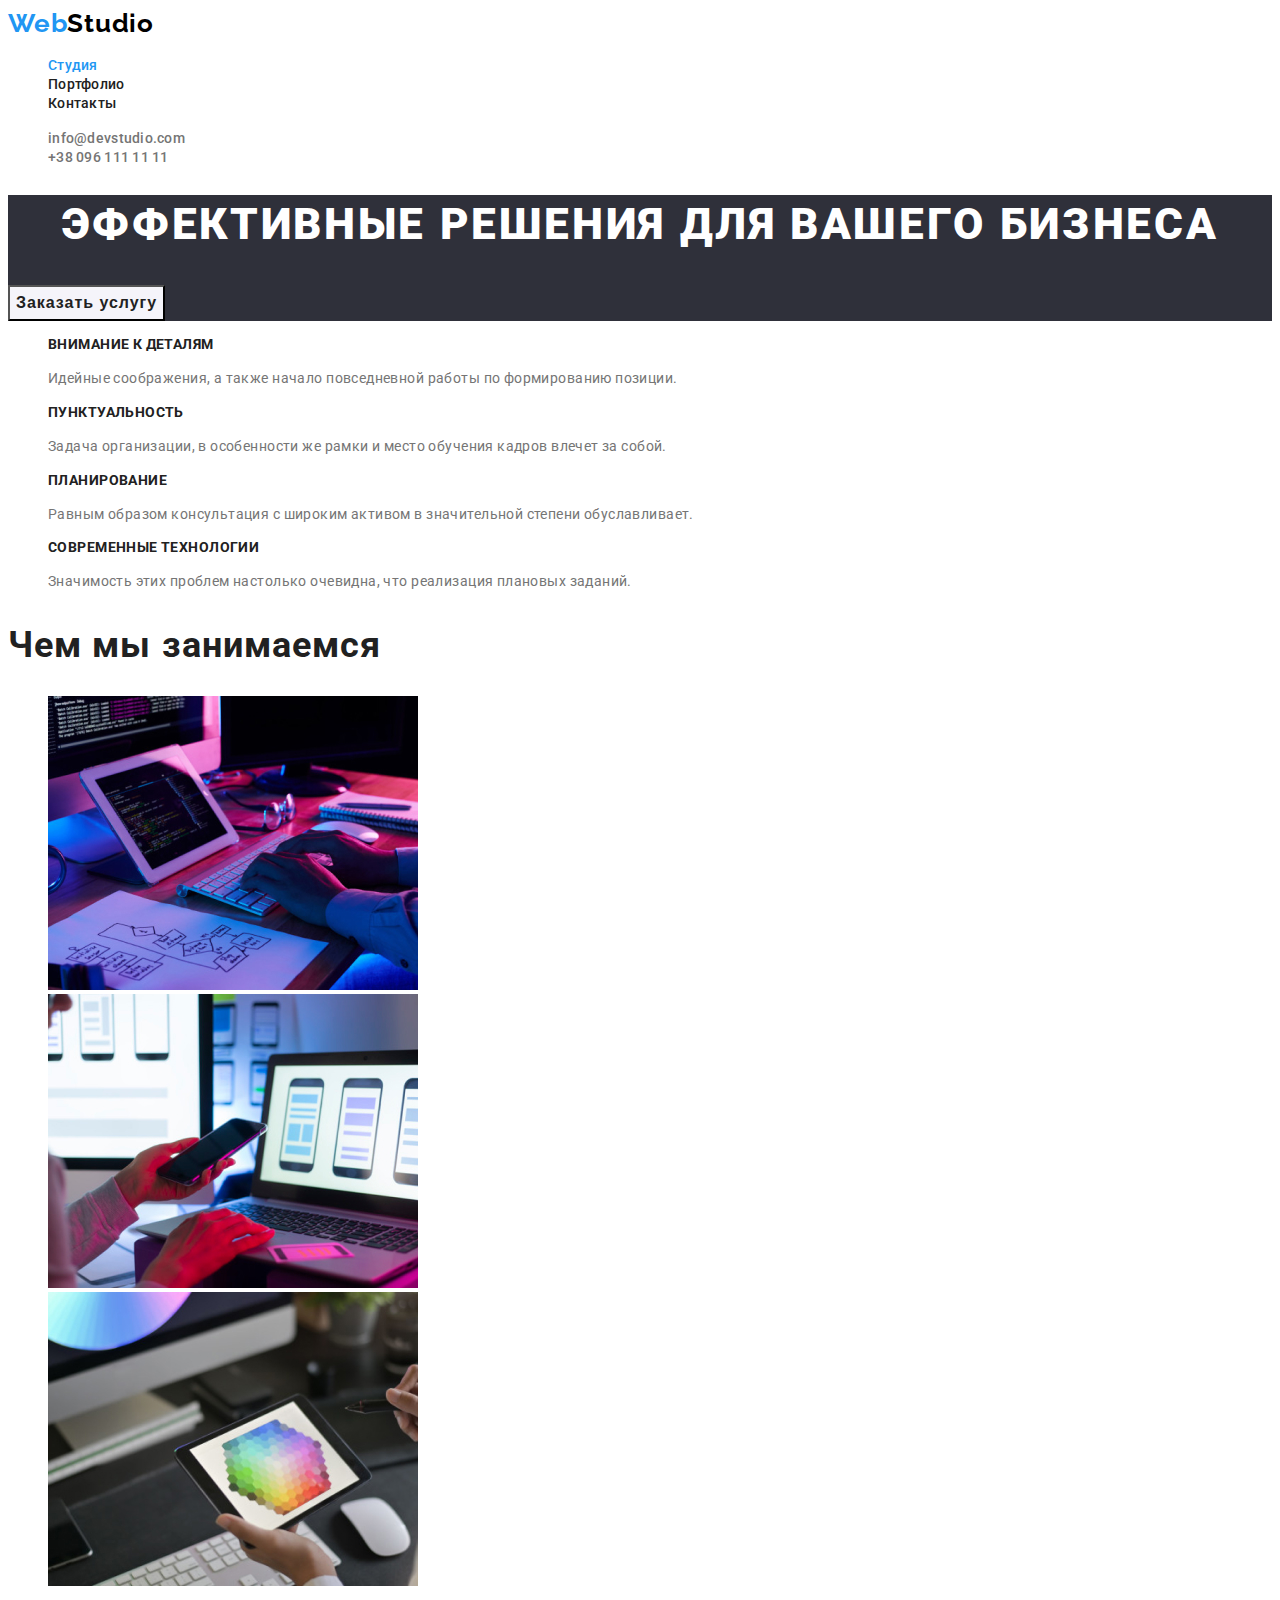
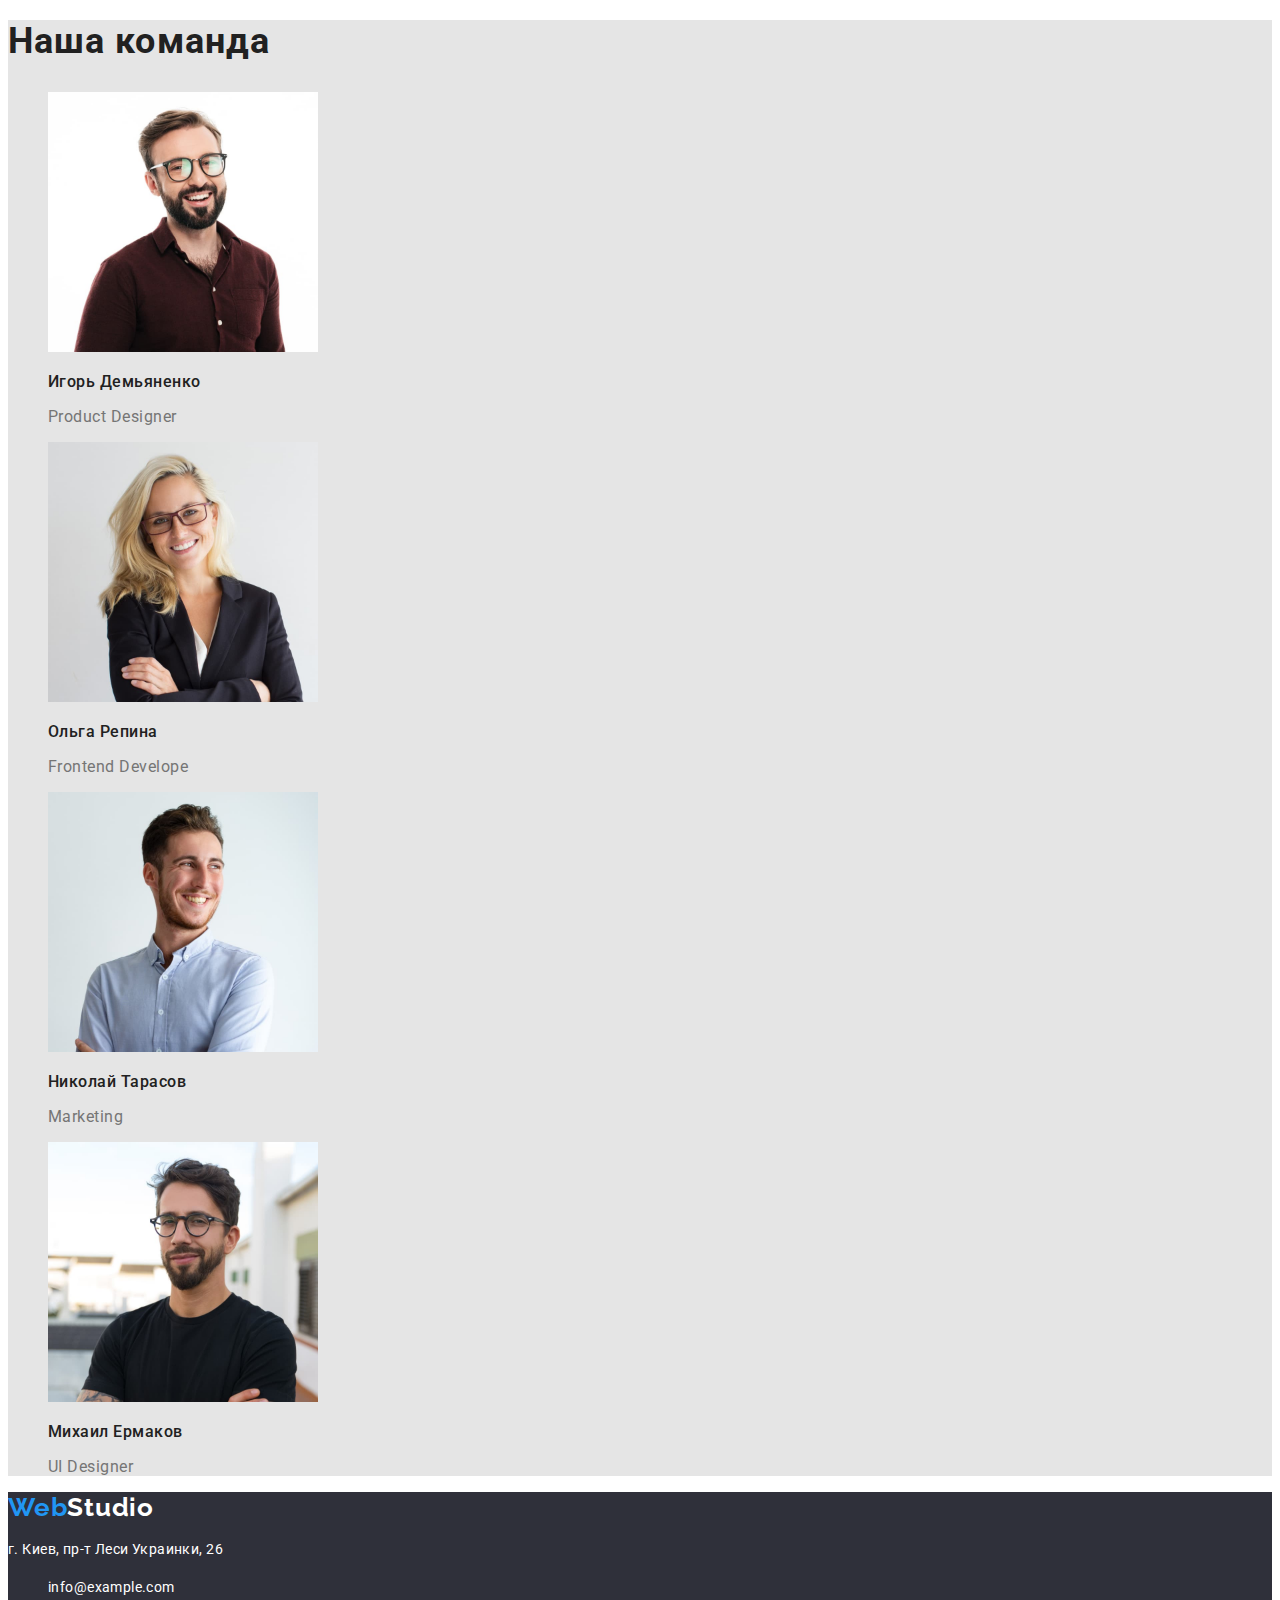
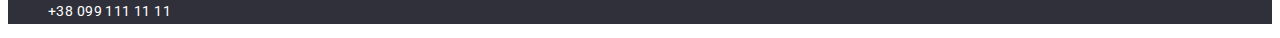
<file: index.html>
<!DOCTYPE html>
<html lang="ru">
  <head>
    <meta charset="UTF-8" />
    <meta http-equiv="X-UA-Compatible" content="IE=edge" />
    <meta name="viewport" content="width=device-width, initial-scale=1.0" />
    <title>Document</title>
    <link
      href="https://fonts.googleapis.com/css2?family=Montserrat:wght@400;700&family=Raleway:wght@700&family=Roboto+Serif:wght@100&family=Roboto:wght@400;500;700;900&display=swap"
      rel="stylesheet"
    />
    <link rel="stylesheet" href="./css/style.css" />
  </head>
  <body>
    <header class="header">
      <a class="header-logo" href="./index.html"><span class="accent-colour">Web</span>Studio</a>
      <nav>
        <ul class="nav">
          <li><a class="current" href="./index.html">Студия</a></li>
          <li><a class="nav-link" href="./portfolio.html">Портфолио</a></li>
          <li><a class="nav-link" href="./index.html">Контакты</a></li>
        </ul>
      </nav>
      <address>
        <ul>
          <li><a class="contact" href="mailto:info@devstudio.com">info@devstudio.com</a></li>
          <li><a class="contact" href="tel:+380961111111">+38 096 111 11 11</a></li>
        </ul>
      </address>
    </header>

    <main>
      <section class="hero">
        <h1 class="hero-title">Эффективные решения для вашего бизнеса</h1>
        <button class="btn" type="button" name="Заказать услугу">Заказать услугу</button>
      </section>

      <section class="about">
        <ul>
          <li>
            <h3 class="about-main">Внимание к деталям</h3>
            <p class="about-text">
              Идейные соображения, а также начало повседневной работы по формированию позиции.
            </p>
          </li>
          <li>
            <h3 class="about-main">Пунктуальность</h3>
            <p class="about-text">
              Задача организации, в особенности же рамки и место обучения кадров влечет за собой.
            </p>
          </li>
          <li>
            <h3 class="about-main">Планирование</h3>
            <p class="about-text">
              Равным образом консультация с широким активом в значительной степени обуславливает.
            </p>
          </li>
          <li>
            <h3 class="about-main">Современные технологии</h3>
            <p class="about-text">
              Значимость этих проблем настолько очевидна, что реализация плановых заданий.
            </p>
          </li>
        </ul>
      </section>

      <section>
        <h2 class="visual">Чем мы занимаемся</h2>
        <ul>
          <li>
            <img
              src="images/tablet.jpg"
              alt="кодирование при помощи планшета и клавиатуры"
              width="370"
            />
          </li>
          <li>
            <img
              src="images/laptop.jpg"
              alt="верстка на лаптопе при прмощи большого экрана и смартфона"
              width="370"
            />
          </li>
          <li>
            <img
              src="images/monitor.jpg"
              alt="дизайн на планшете при помощи пера,монитор и клавиатура не задействованы"
              width="370"
            />
          </li>
        </ul>
      </section>

      <section class="employees">
        <h2 class="visual">Наша команда</h2>
        <ul>
          <li>
            <img src="images/igor.jpg" alt="улыбающийся парень в очках и с бородой" width="270" />
            <h3 class="employees-name">Игорь Демьяненко</h3>
            <p class="employees-position">Product Designer</p>
          </li>
          <li>
            <img
              src="images/olga.jpg"
              alt=" жизнерадостная девушка блондинка в очках и пиджаке"
              width="270"
            />
            <h3 class="employees-name">Ольга Репина</h3>
            <p class="employees-position">Frontend Develope</p>
          </li>
          <li>
            <img src="images/nikolay.jpg" alt="смеющийся бородатый парень в рубашке" width="270" />
            <h3 class="employees-name">Николай Тарасов</h3>
            <p class="employees-position">Marketing</p>
          </li>
          <li>
            <img
              src="images/mihail.jpg"
              alt="улыбающийся парень в футболке с очками и бородой"
              width="270"
            />
            <h3 class="employees-name">Михаил Ермаков</h3>
            <p class="employees-position">UI Designer</p>
          </li>
        </ul>
      </section>
    </main>

    <footer class="footer-contact">
      <a class="footer-logo" href="./index.html"><span class="accent-colour">Web</span>Studio</a>

      <address>
        <p class="footer-contact">г. Киев, пр-т Леси Украинки, 26</p>
        <ul>
          <li><a class="footer-contact" href="mailto:info@example.com">info@example.com</a></li>

          <li><a class="footer-contact" href="tel:+380991111111">+38 099 111 11 11</a></li>
        </ul>
      </address>
    </footer>
  </body>
</html>
</file>
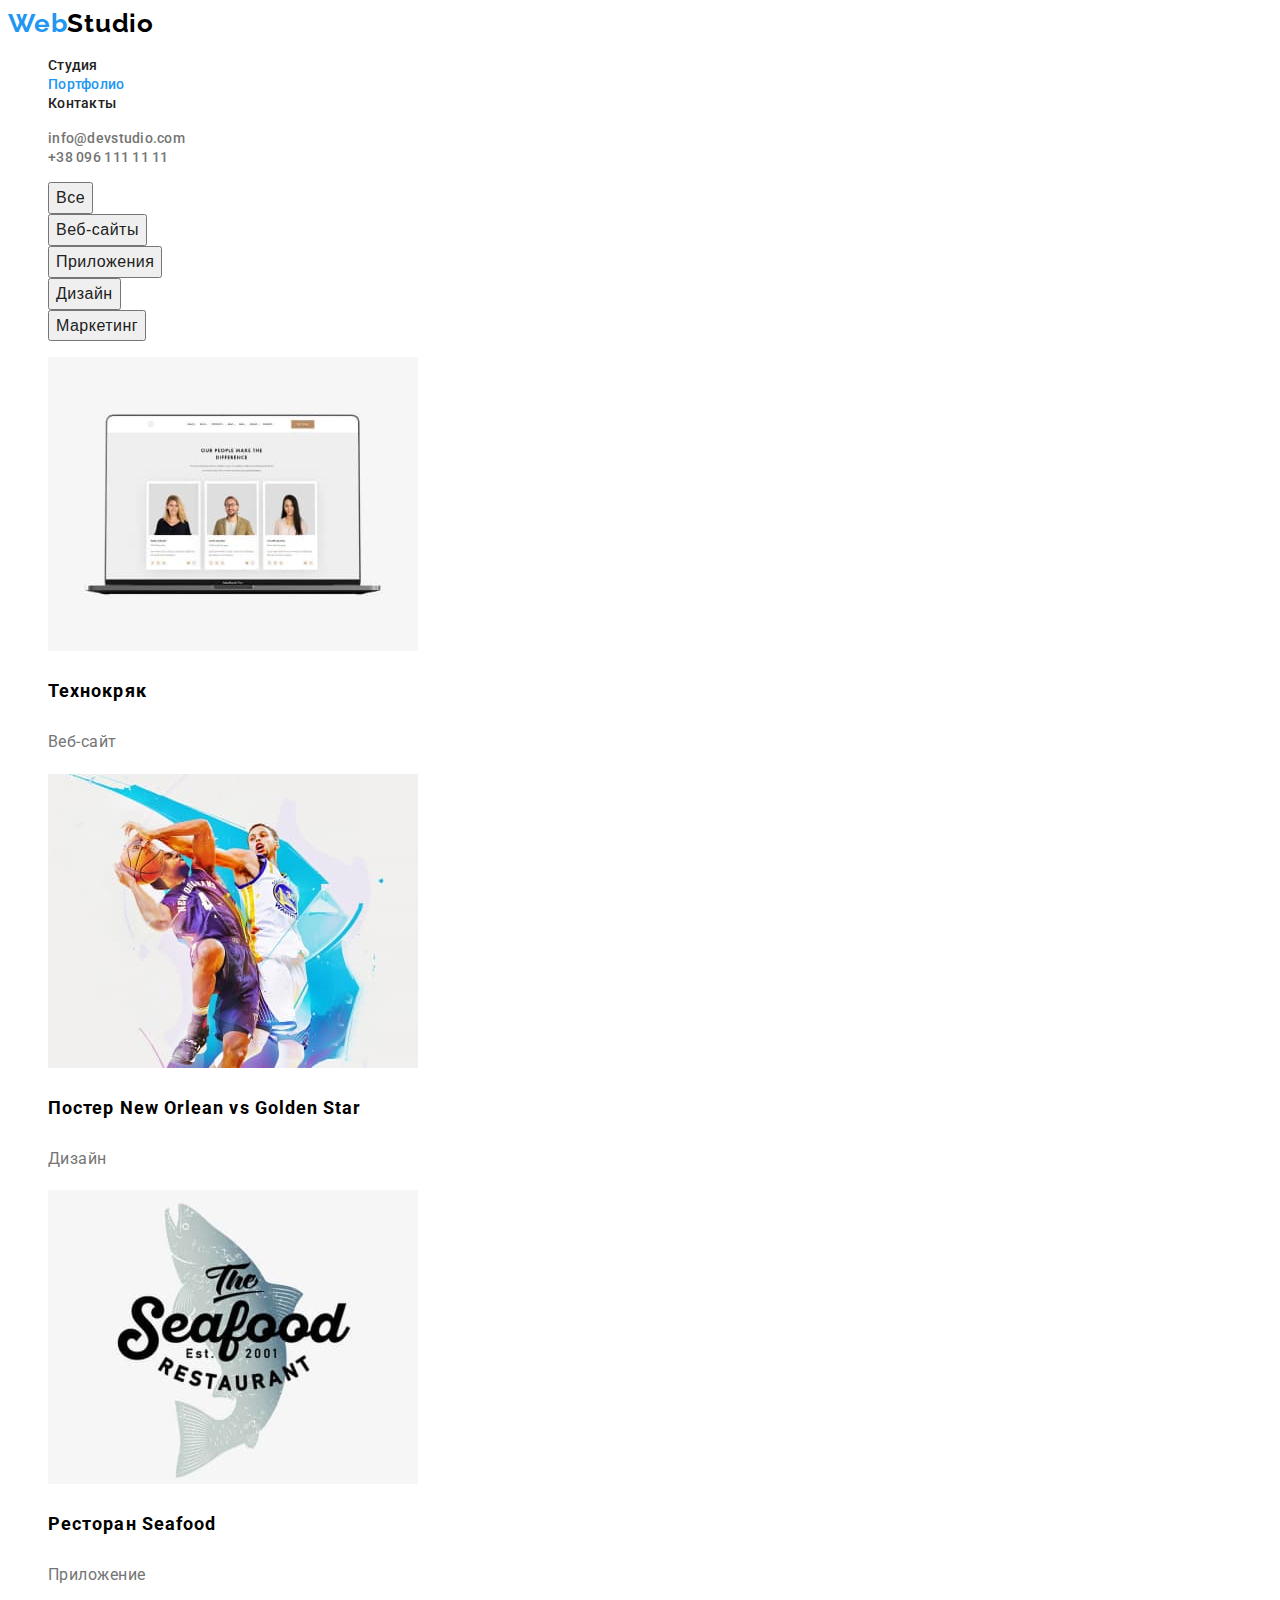
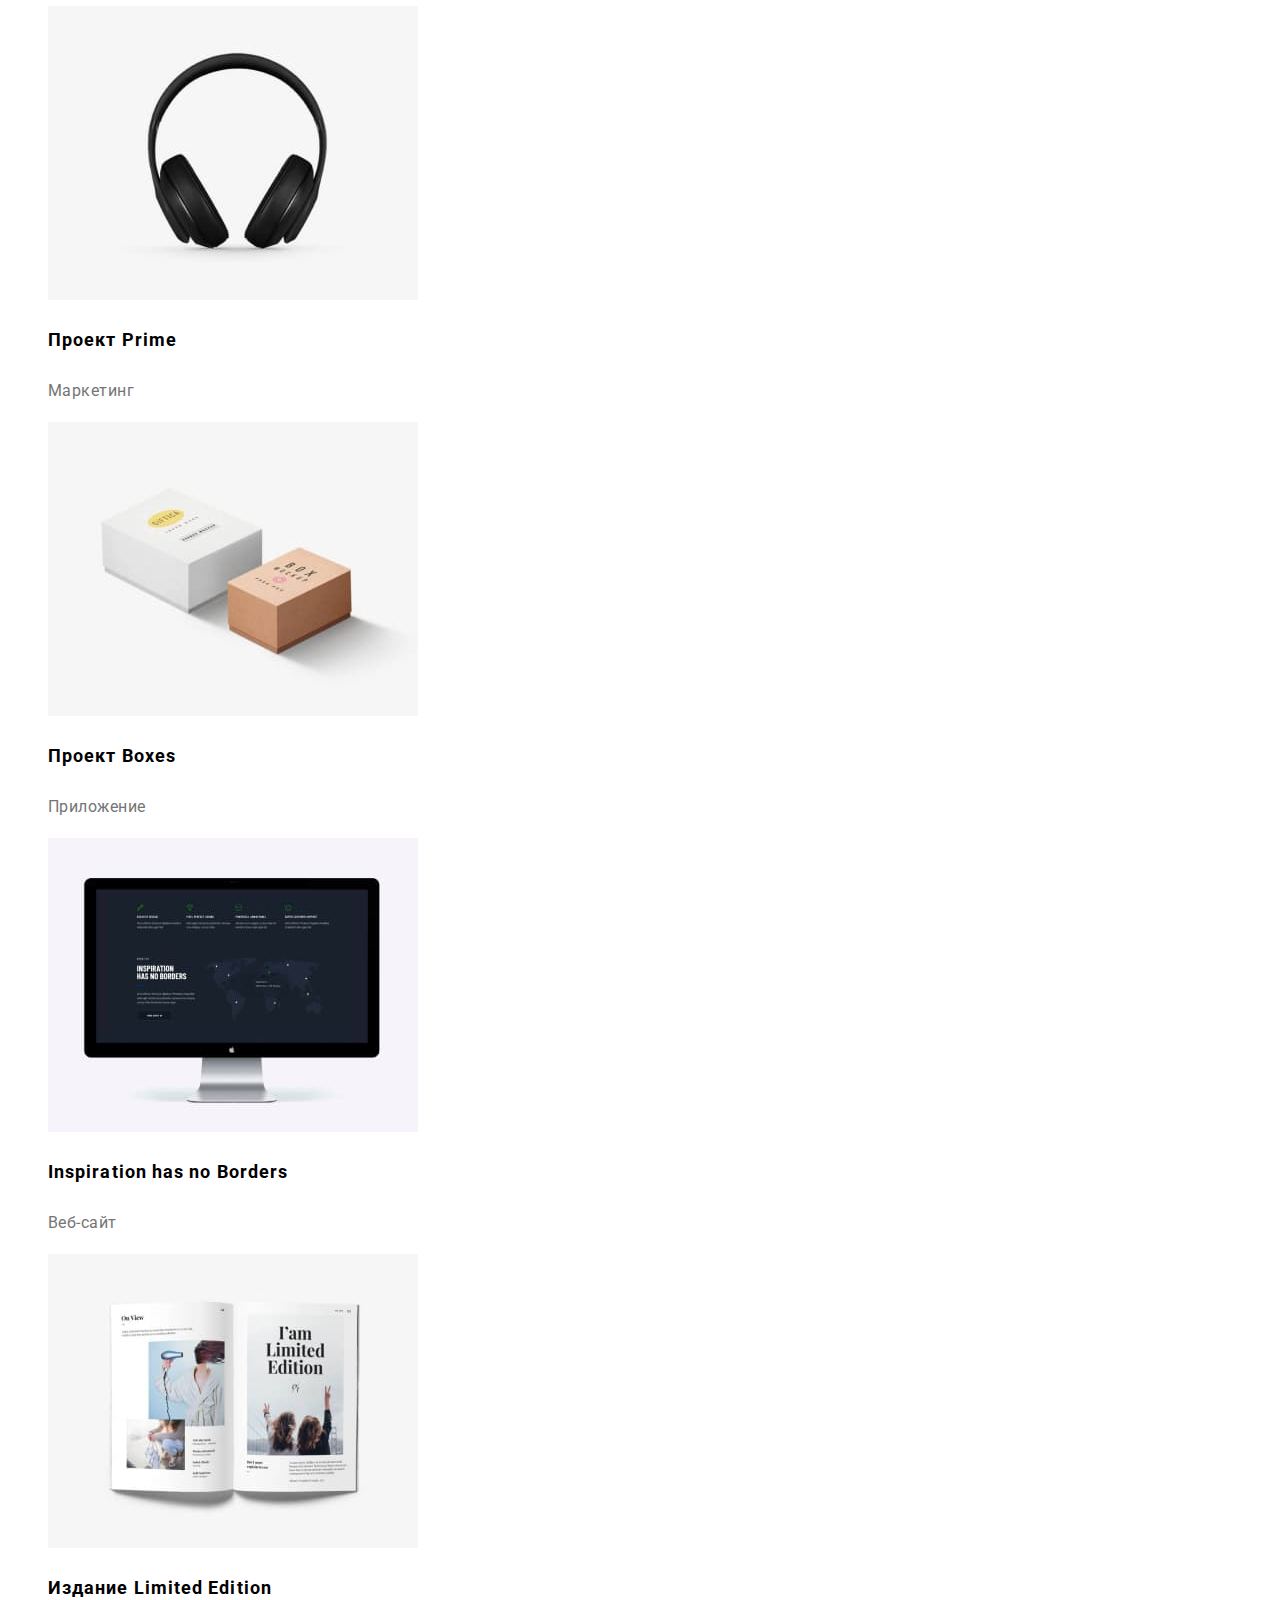
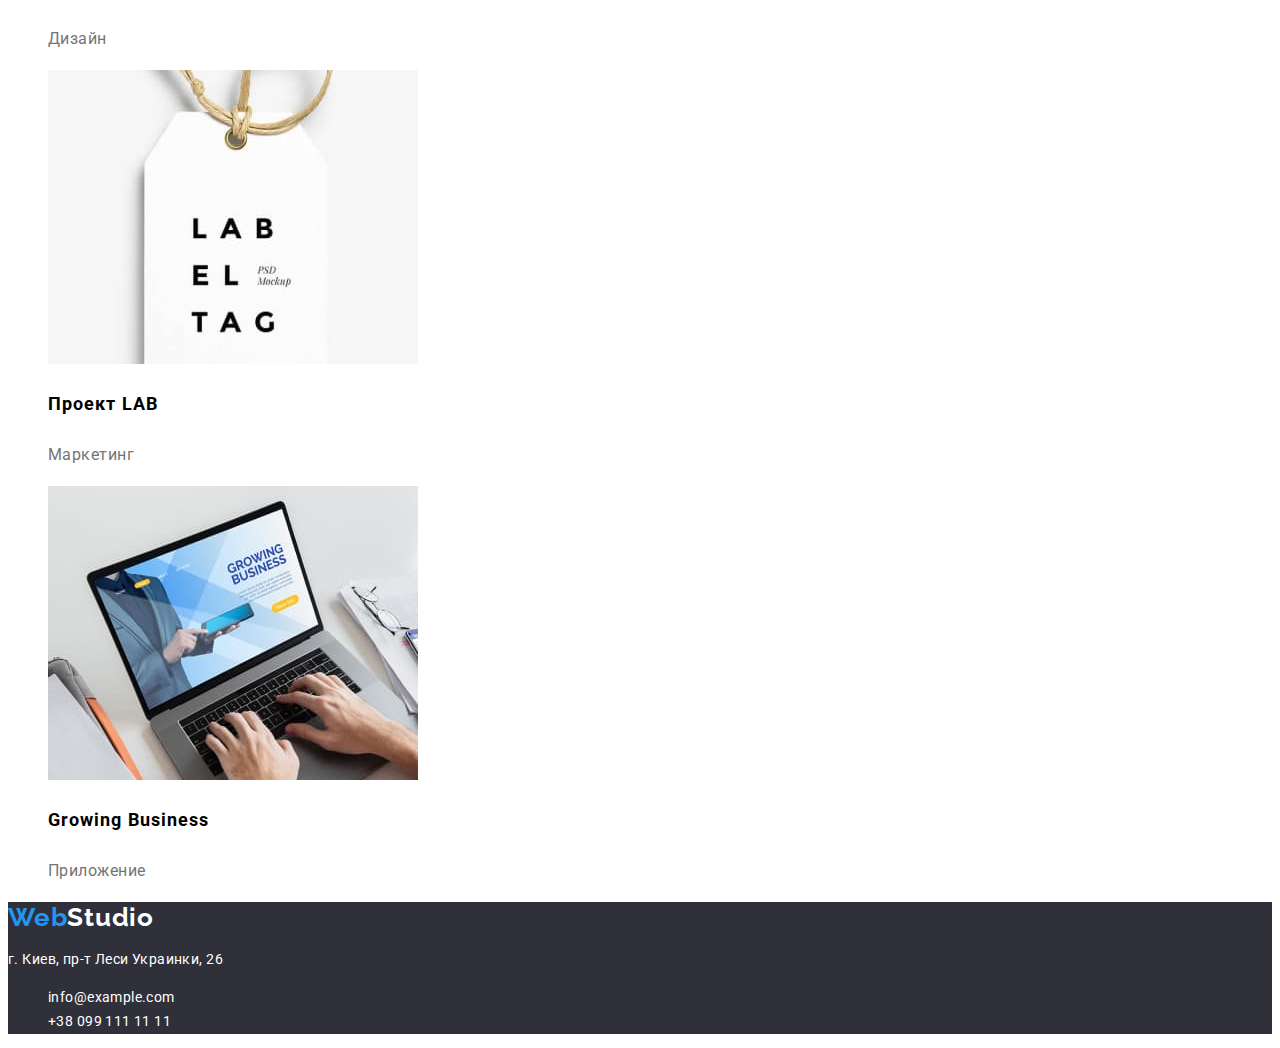
<file: portfolio.html>
<!DOCTYPE html>
<html lang="ru">
  <head>
    <meta charset="UTF-8" />
    <meta http-equiv="X-UA-Compatible" content="IE=edge" />
    <meta name="viewport" content="width=device-width, initial-scale=1.0" />
    <title>Document</title>
    <link
      href="https://fonts.googleapis.com/css2?family=Montserrat:wght@400;700&family=Raleway:wght@700&family=Roboto+Serif:wght@100&family=Roboto:wght@400;500;700;900&display=swap"
      rel="stylesheet"
    />
    <link rel="stylesheet" href="./css/style.css" />
  </head>
  <body>
    <header class="header">
      <a class="header-logo" href="./index.html"><span class="accent-colour">Web</span>Studio</a>
      <nav>
        <ul class="nav">
          <li><a class="nav-link" href="./index.html">Студия</a></li>
          <li><a class="current" href="./portfolio.html">Портфолио</a></li>
          <li><a class="nav-link" href="./index.html">Контакты</a></li>
        </ul>
      </nav>
      <address>
        <ul>
          <li><a class="contact" href="mailto:info@devstudio.com">info@devstudio.com</a></li>
          <li><a class="contact" href="tel:+380961111111">+38 096 111 11 11</a></li>
        </ul>
      </address>
    </header>
    <main>
      <ul class="portfolio-nav">
        <li><button class="portfolio-nav-btn" type="button" name="Все">Все</button></li>
        <li>
          <button class="portfolio-nav-btn" type="button" name="Веб-сайты">Веб-сайты</button>
        </li>
        <li>
          <button class="portfolio-nav-btn" type="button" name="Приложения">Приложения</button>
        </li>
        <li><button class="portfolio-nav-btn" type="button" name="Дизайн">Дизайн</button></li>
        <li>
          <button class="portfolio-nav-btn" type="button" name="Маркетинг">Маркетинг</button>
        </li>
      </ul>
      <ul class="hero-img">
        <li>
          <img src="images/tehno.jpg" alt="staff" width="370" />
          <h3 class="about-portfolio">Технокряк</h3>
          <p class="about-portfolio-text">Веб-сайт</p>
        </li>
        <li>
          <img src="images/star.jpg" alt="basketball" width="370" />
          <h3 class="about-portfolio">Постер New Orlean vs Golden Star</h3>
          <p class="about-portfolio-text">Дизайн</p>
        </li>

        <li>
          <img src="images/sea.jpg" alt="restaurant" width="370" />
          <h3 class="about-portfolio">Ресторан Seafood</h3>
          <p class="about-portfolio-text">Приложение</p>
        </li>
        <li>
          <img src="images/prime.jpg" alt="headphones" width="370" />
          <h3 class="about-portfolio">Проект Prime</h3>
          <p class="about-portfolio-text">Маркетинг</p>
        </li>
        <li>
          <img src="images/boxes.jpg" alt="boxes" width="370" />
          <h3 class="about-portfolio">Проект Boxes</h3>
          <p class="about-portfolio-text">Приложение</p>
        </li>

        <li>
          <img src="images/borders.jpg" alt="monitor" width="370" />
          <h3 class="about-portfolio">Inspiration has no Borders</h3>
          <p class="about-portfolio-text">Веб-сайт</p>
        </li>
        <li>
          <img src="images/edition.jpg" alt="magazine" width="370" />
          <h3 class="about-portfolio">Издание Limited Edition</h3>
          <p class="about-portfolio-text">Дизайн</p>
        </li>
        <li>
          <img src="images/lab.jpg" alt="label" width="370" />
          <h3 class="about-portfolio">Проект LAB</h3>
          <p class="about-portfolio-text">Маркетинг</p>
        </li>

        <li>
          <img src="images/growing.jpg" alt="laptop" width="370" />
          <h3 class="about-portfolio">Growing Business</h3>
          <p class="about-portfolio-text">Приложение</p>
        </li>
      </ul>
    </main>
    <footer class="footer-contact">
      <a class="footer-logo" href="./index.html"><span class="accent-colour">Web</span>Studio</a>

      <address>
        <p class="footer-contact">г. Киев, пр-т Леси Украинки, 26</p>
        <ul>
          <li><a class="footer-contact" href="mailto:info@example.com">info@example.com</a></li>

          <li><a class="footer-contact" href="tel:+380991111111">+38 099 111 11 11</a></li>
        </ul>
      </address>
    </footer>
  </body>
</html>
</file>
<file: css/style.css>
:root {
  --whiteColour: #ffffff;
  --basic-colour: #000000;
  --secondary-colour: #212121;
  --tertiary-colour: #757575;
  --accentColour: #2196f3;
  --background-element: #f5f4fa;
}
/*--------------BODY--------------*/
body {
  background-color: var(--whiteColour);
  color: var(--basic-colour);
  font-family: 'Roboto', sans-serif;
}
.accent-colour {
  color: var(--accentColour);
}

li {
  list-style: none;
}
a {
  text-decoration: none;
}

/*----------HEADER-------*/
.header-logo {
  font-family: 'Raleway';
  font-weight: 700;
  font-size: 26px;
  line-height: 1.19;

  letter-spacing: 0.03em;
  color: var(--basic-colour);
}
.current {
  font-weight: 500;
  font-size: 14px;
  line-height: 1.14;
  letter-spacing: 0.02em;
  color: var(--accentColour);
}

.nav-link {
  font-weight: 500;
  font-size: 14px;
  line-height: 1.14;
  letter-spacing: 0.02em;

  color: var(--secondary-colour);
}
.nav-link:hover,
.nav-link:focus {
  color: var(--accentColour);
}
.contact {
  font-weight: 500;
  font-size: 14px;
  line-height: 1.14;
  letter-spacing: 0.02em;
  font-style: normal;

  color: var(--tertiary-colour);
}
.contact:hover,
.contact:focus {
  color: var(--accentColour);
}
/*-------------MAIN------------*/
.hero {
  background: #2f303a;
}
.hero-title {
  font-weight: 900;
  font-size: 44px;
  line-height: 1.36;

  text-align: center;
  letter-spacing: 0.06em;
  text-transform: uppercase;

  color: #ffffff;
}
.btn {
  font-weight: 700;
  font-size: 16px;
  line-height: 1.88;

  text-align: center;
  letter-spacing: 0.06em;

  color: var(--secondary-colour);
  background-color: var(--background-element);
  cursor: pointer;
}
.portfolio-nav-btn {
  font-style: normal;
  font-weight: 500;
  font-size: 16px;
  line-height: 1.62;

  text-align: center;
  letter-spacing: 0.03em;

  color: var(--secondary-colour);
  cursor: pointer;
}
.portfolio-nav-btn:hover,
.portfolio-nav-btn:focus {
  background-color: var(--accentColour);
  color: var(--whiteColour);
}
.btn:hover,
.btn:focus {
  background-color: var(--accentColour);
  color: var(--whiteColour);
}
.about-portfolio-text {
  font-size: 16px;
  line-height: 1.88;

  letter-spacing: 0.03em;

  color: var(--tertiary-colour);
}
.about-portfolio {
  font-size: 18px;
  line-height: 2;

  letter-spacing: 0.06em;
}
.about-main {
  font-size: 14px;
  line-height: 1.14;
  text-transform: uppercase;

  letter-spacing: 0.03em;
  color: var(--secondary-colour);
}
.about-text {
  font-size: 14px;
  line-height: 1.71;
  letter-spacing: 0.03em;
  color: var(--tertiary-colour);
}
.visual {
  font-weight: 700;
  font-size: 36px;
  line-height: 1.17;
  letter-spacing: 0.03em;
  color: var(--secondary-colour);
}
.employees {
  background: #e5e5e5;
}
.employees-name {
  font-weight: 500;
  font-size: 16px;
  line-height: 1.19;
  letter-spacing: 0.03em;
  color: var(--secondary-colour);
}
.employees-position {
  font-weight: 400;
  font-size: 16px;
  line-height: 1.19;
  letter-spacing: 0.03em;
  color: var(--tertiary-colour);
}
/*-------------FOOTER--------------*/
.footer-logo {
  font-family: 'Raleway';
  font-style: normal;
  font-weight: 700;
  font-size: 26px;
  line-height: 31px;

  letter-spacing: 0.03em;

  color: var(--whiteColour);
}
.footer-contact {
  font-style: normal;
  font-weight: 400;
  font-size: 14px;
  line-height: 1.71;

  letter-spacing: 0.03em;

  color: #ffffff;
  background: #2f303a;
}
.footer-contact:hover,
.footer-contact:focus {
  color: var(--accentColour);
}

/*-------------portfolio----------*/
</file>
